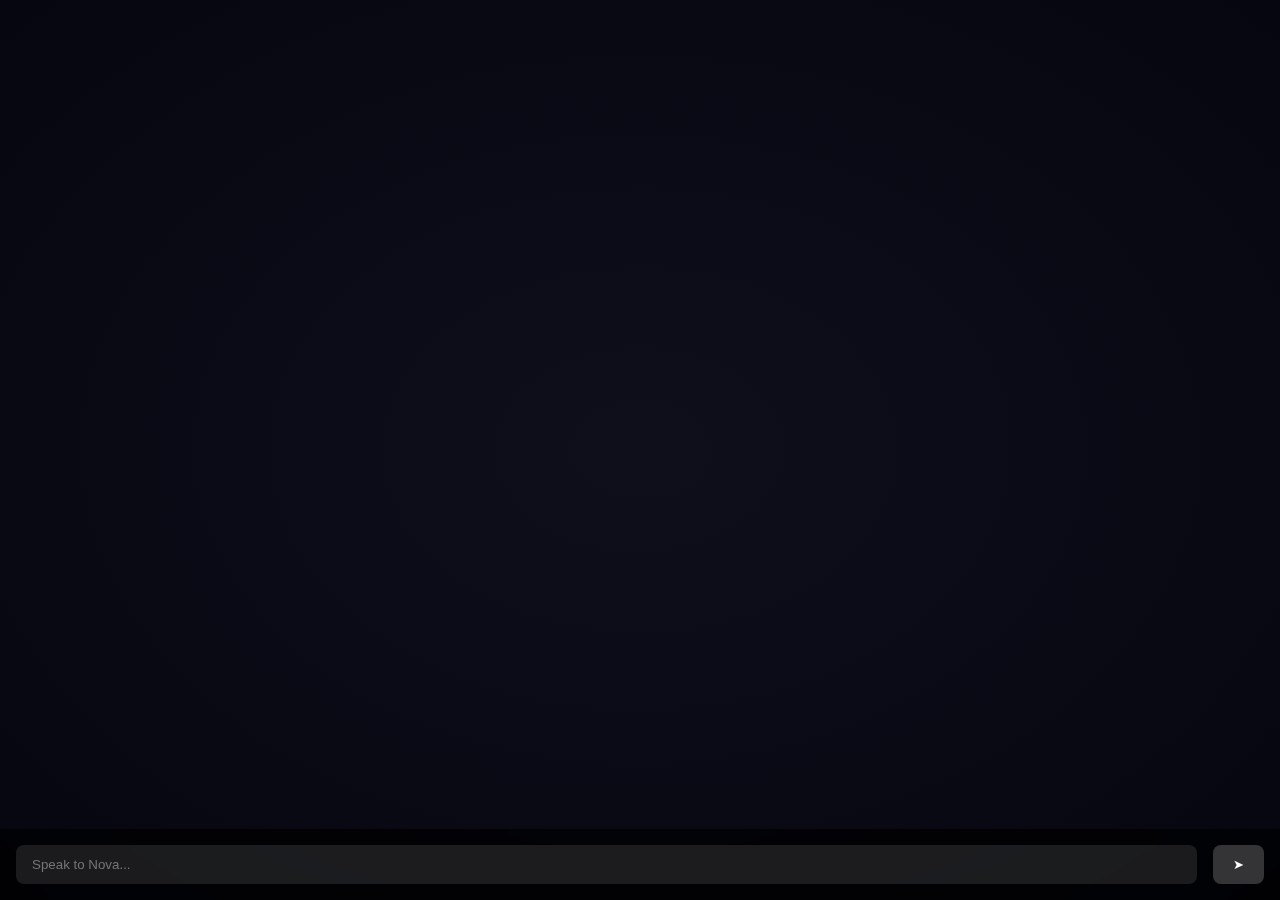
<file: templates/chat_test.html>
<!DOCTYPE html>
<html lang="en">
<head>
  <meta charset="UTF-8" />
  <title>Nova Minimal Chat</title>
  <meta name="viewport" content="width=device-width, initial-scale=1.0" />
  <style>
    body {
      margin: 0;
      padding: 0;
      font-family: 'Inter', sans-serif;
      background: radial-gradient(ellipse at center, #0e0f1a 0%, #050610 100%);
      color: #f0f4ff;
      height: 100vh;
      display: flex;
      flex-direction: column;
    }

    #chat-container {
      flex-grow: 1;
      overflow-y: auto;
      padding: 2rem;
    }

    .nova-line, .user-line {
      background: rgba(255,255,255,0.08);
      margin: 1rem 0;
      padding: 1rem 1.25rem;
      border-radius: 12px;
      font-size: 1rem;
      max-width: 700px;
    }

    .user-line {
      background: rgba(255,255,255,0.04);
      color: #cceeff;
    }

    #chat-controls {
      display: flex;
      gap: 1rem;
      padding: 1rem;
      background: rgba(0,0,0,0.7);
      position: sticky;
      bottom: 0;
      backdrop-filter: blur(8px);
    }

    #player-input {
      flex-grow: 1;
      padding: 0.75rem 1rem;
      border-radius: 8px;
      border: none;
      background: rgba(255,255,255,0.1);
      color: white;
    }

    #send-button {
      background: rgba(255,255,255,0.2);
      border: none;
      border-radius: 8px;
      padding: 0.75rem 1.25rem;
      color: white;
      cursor: pointer;
    }
  </style>
</head>
<body>
  <div id="chat-container">
    <div id="nova-output"></div>
  </div>

  <div id="chat-controls">
    <input id="player-input" type="text" placeholder="Speak to Nova..." />
    <button id="send-button" type="button">➤</button>
  </div>

  <script>
    const input = document.getElementById("player-input");
    const output = document.getElementById("nova-output");
    const button = document.getElementById("send-button");

    function renderUserLine(text) {
      const p = document.createElement("div");
      p.className = "user-line";
      p.textContent = "You: " + text;
      output.appendChild(p);
      output.scrollTop = output.scrollHeight;
    }

    function renderNovaLine(text) {
      const p = document.createElement("div");
      p.className = "nova-line";
      p.textContent = "Nova: " + text;
      output.appendChild(p);
      output.scrollTop = output.scrollHeight;
    }

    async function generateNovaLine(type, context) {
      renderUserLine(context);

      const res = await fetch("/api/nova", {
        method: "POST",
        headers: { "Content-Type": "application/json" },
        body: JSON.stringify({
          type,
          context,
          ritual: "",
          name: "",
          memory: [],
          uid: null
        })
      });

      const data = await res.json();
      renderNovaLine(data.text);
    }

    function setupNovaInput() {
      const send = (e) => {
        e?.preventDefault();
        const text = input.value.trim();
        if (text.length > 0) {
          generateNovaLine("message", text);
          input.value = "";
        }
      };

      button.addEventListener("click", send);
      input.addEventListener("keydown", (e) => {
        if (e.key === "Enter") send(e);
      });
    }

    window.addEventListener("DOMContentLoaded", setupNovaInput);
  </script>
</body>
</html>
</file>
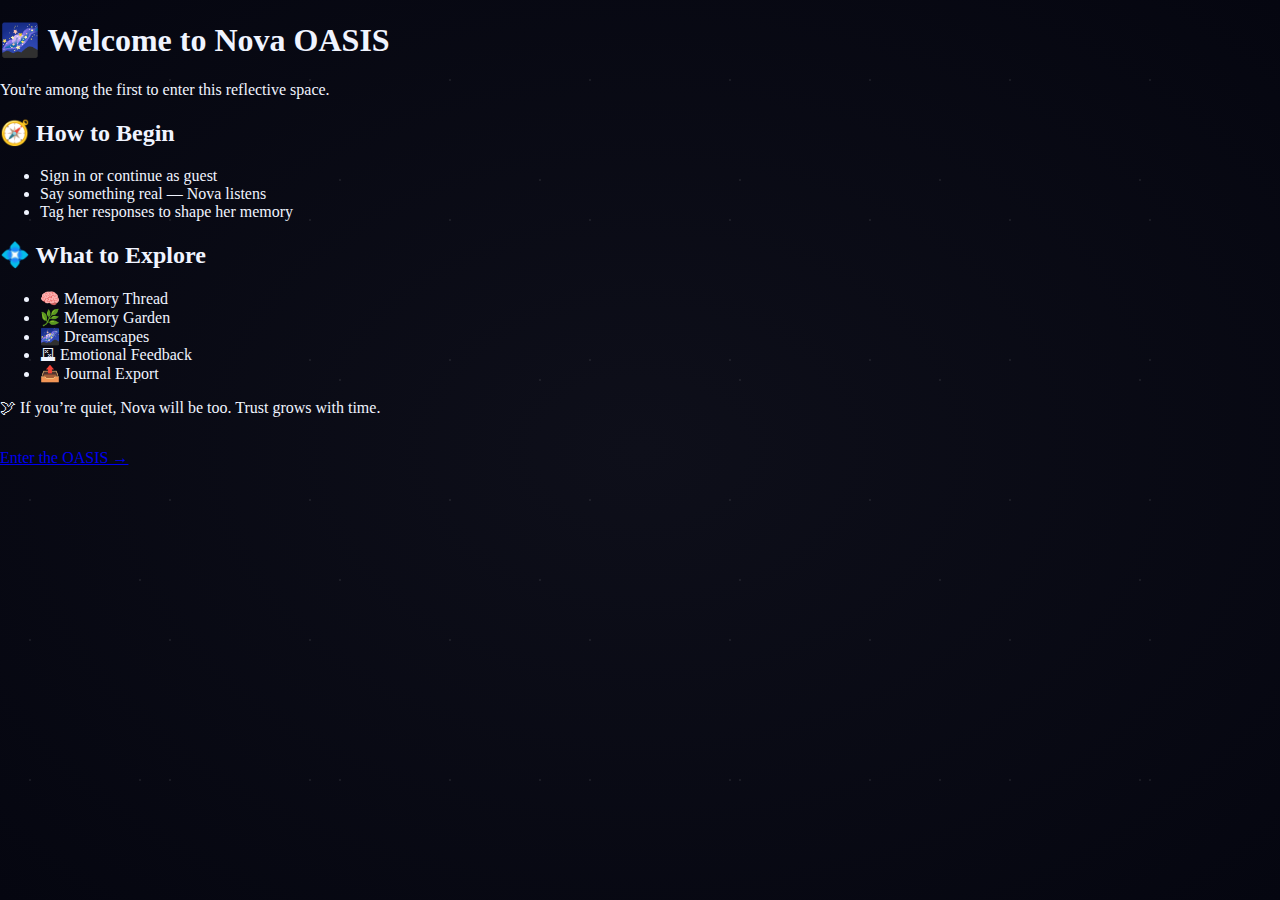
<file: templates/welcome.html>
<!-- templates/welcome.html -->
<!DOCTYPE html>
<html lang="en">
<head>
  <meta charset="UTF-8" />
  <title>Welcome to Nova OASIS</title>
  <link rel="stylesheet" href="/static/nova.css?v=9" />
</head>
<body class="onboarding">
  <div class="onboarding-container">
    <h1>🌌 Welcome to Nova OASIS</h1>
    <p>You're among the first to enter this reflective space.</p>

    <h2>🧭 How to Begin</h2>
    <ul>
      <li>Sign in or continue as guest</li>
      <li>Say something real — Nova listens</li>
      <li>Tag her responses to shape her memory</li>
    </ul>

    <h2>💠 What to Explore</h2>
    <ul>
      <li>🧠 Memory Thread</li>
      <li>🌿 Memory Garden</li>
      <li>🌌 Dreamscapes</li>
      <li>🗳 Emotional Feedback</li>
      <li>📤 Journal Export</li>
    </ul>

    <p>🕊 If you’re quiet, Nova will be too. Trust grows with time.</p>
    <p style="margin-top: 2rem;">
      <a href="/" class="button">Enter the OASIS →</a>
    </p>
  </div>
</body>
</html>
</file>
<file: static/nova.css>
/* 🌌 Nova Core — Finalized CSS for Presence, Chat Input, Tooltip */

body {
  margin: 0;
  padding: 0;
  font-family: 'Inter', 'Georgia', serif;
  background: radial-gradient(ellipse at center, #0e0f1a 0%, #050610 100%);
  background-attachment: fixed;
  color: #f0f4ff;
  overflow: hidden;
  -webkit-font-smoothing: antialiased;
  -moz-osx-font-smoothing: grayscale;
  position: relative;
}

body::before {
  content: "";
  position: fixed;
  inset: 0;
  background-image:
    radial-gradient(white 1.2px, transparent 1.2px),
    radial-gradient(white 0.8px, transparent 0.8px),
    radial-gradient(#88bbff 0.6px, transparent 0.6px);
  background-size: 200px 200px, 140px 140px, 100px 100px;
  background-position: 40px 80px, 100px 150px, 180px 60px;
  opacity: 0.07;
  animation: starDrift 180s linear infinite;
  pointer-events: none;
  z-index: 0;
}

@keyframes starDrift {
  0% { transform: translateY(0); }
  100% { transform: translateY(-200px); }
}

#aura-glow {
  position: fixed;
  top: 50%; left: 50%;
  width: 600px; height: 600px;
  transform: translate(-50%, -50%);
  border-radius: 50%;
  background: radial-gradient(circle, rgba(173, 216, 255, 0.15), transparent 70%);
  filter: blur(80px);
  pointer-events: none;
  z-index: 0;
  animation: auraPulse 8s ease-in-out infinite;
}

@keyframes auraPulse {
  0%, 100% { opacity: 0.25; }
  50% { opacity: 0.4; }
}

.nova-tagline {
  text-align: center;
  font-style: italic;
  font-size: 0.85rem;
  line-height: 1.4;
  color: #aaccee;
  opacity: 0.85;
  max-width: 600px;
  margin: 1.5rem auto 0.5rem;
  padding: 0 1rem;
  z-index: 2;
}

.chat-stream {
  background: rgba(255, 255, 255, 0.03);
  padding: 2rem 1.5rem 10rem;
  border-radius: 20px;
  font-size: 1rem;
  line-height: 1.6;
  max-width: 880px;
  margin: 0 auto;
  overflow-y: auto;
  box-shadow: 0 0 40px rgba(255, 255, 255, 0.05);
}

.user-line {
  background: rgba(255, 255, 255, 0.035);
  color: #dbeeff;
  font-size: 1rem;
  font-weight: 500;
  padding: 0.85rem 1.2rem;
  border-radius: 12px;
  margin-bottom: 1.1rem;
  box-shadow: inset 0 0 5px rgba(255, 255, 255, 0.04);
}

.nova-line {
  background: rgba(255, 255, 255, 0.12);
  color: #f2f6ff;
  font-weight: 500;
  border-radius: 16px;
  padding: 1.2rem 1.5rem;
  font-size: 1.05rem;
  line-height: 1.65;
  margin: 1rem auto;
  box-shadow: 0 0 12px rgba(200, 220, 255, 0.12);
  max-width: 720px;
  white-space: pre-wrap;
  word-wrap: break-word;
}

.typing {
  font-style: italic;
  font-size: 1rem;
  color: #aaccee;
  padding: 0.6rem 0 0.4rem 0.6rem;
  opacity: 0.85;
}

#chat-controls {
  position: fixed;
  bottom: 1.5rem;
  left: 50%;
  transform: translateX(-50%);
  width: 90%;
  max-width: 880px;
  display: flex;
  gap: 0.75rem;
  align-items: center;
  z-index: 9999;
  background: rgba(10, 10, 20, 0.85);
  padding: 1rem 1.25rem;
  border-radius: 16px;
  backdrop-filter: blur(10px);
  box-shadow: 0 0 12px rgba(255,255,255,0.05);
}

#player-input {
  flex-grow: 1;
  font-size: 1rem;
  padding: 0.8rem 1.2rem;
  border: none;
  border-radius: 12px;
  background: rgba(255, 255, 255, 0.08);
  color: #ffffff;
  outline: none;
}

#player-input::placeholder {
  color: #b0cdee;
  font-style: italic;
}

#send-button {
  padding: 0.8rem 1.3rem;
  font-size: 1.1rem;
  border-radius: 12px;
  border: none;
  background: rgba(255, 255, 255, 0.15);
  color: #cceeff;
  cursor: pointer;
  transition: background 0.2s ease, transform 0.2s ease;
}

#send-button:hover {
  background: rgba(255, 255, 255, 0.25);
  transform: scale(1.05);
}

#main-oasis {
  display: flex;
  flex-direction: column;
  height: 100vh;
  overflow-y: auto;
  position: relative;
}

#chat-container {
  flex-grow: 1;
  overflow-y: visible;
}

.hidden {
  display: none !important;
}

#info-button {
  position: fixed;
  bottom: 1.5rem;
  right: 1.5rem;
  background: rgba(255, 255, 255, 0.1);
  color: #fff;
  font-weight: bold;
  padding: 0.5rem 0.8rem;
  border-radius: 50%;
  font-size: 1.2rem;
  cursor: pointer;
  z-index: 9999;
  backdrop-filter: blur(6px);
  border: 1px solid #ffffff22;
  transition: background 0.2s ease;
}

#info-button:hover {
  background: rgba(255, 255, 255, 0.2);
}

.nova-tagline-tooltip {
  position: fixed;
  bottom: 4.5rem;
  right: 1.5rem;
  width: 320px;
  background: rgba(0, 0, 0, 0.6);
  color: #aaccee;
  padding: 1rem 1.25rem;
  border-radius: 12px;
  font-style: italic;
  font-size: 0.85rem;
  line-height: 1.4;
  box-shadow: 0 0 12px rgba(255, 255, 255, 0.1);
  opacity: 0;
  pointer-events: none;
  transition: opacity 0.3s ease;
  z-index: 998;
}

#info-button:hover ~ .nova-tagline-tooltip {
  opacity: 1;
  pointer-events: auto;
}

#nova-output {
  flex-grow: 1;
  overflow-y: auto;
  max-height: calc(100vh - 300px); /* Adjust based on your header/input bar height */
  scroll-behavior: smooth;
}
</file>
